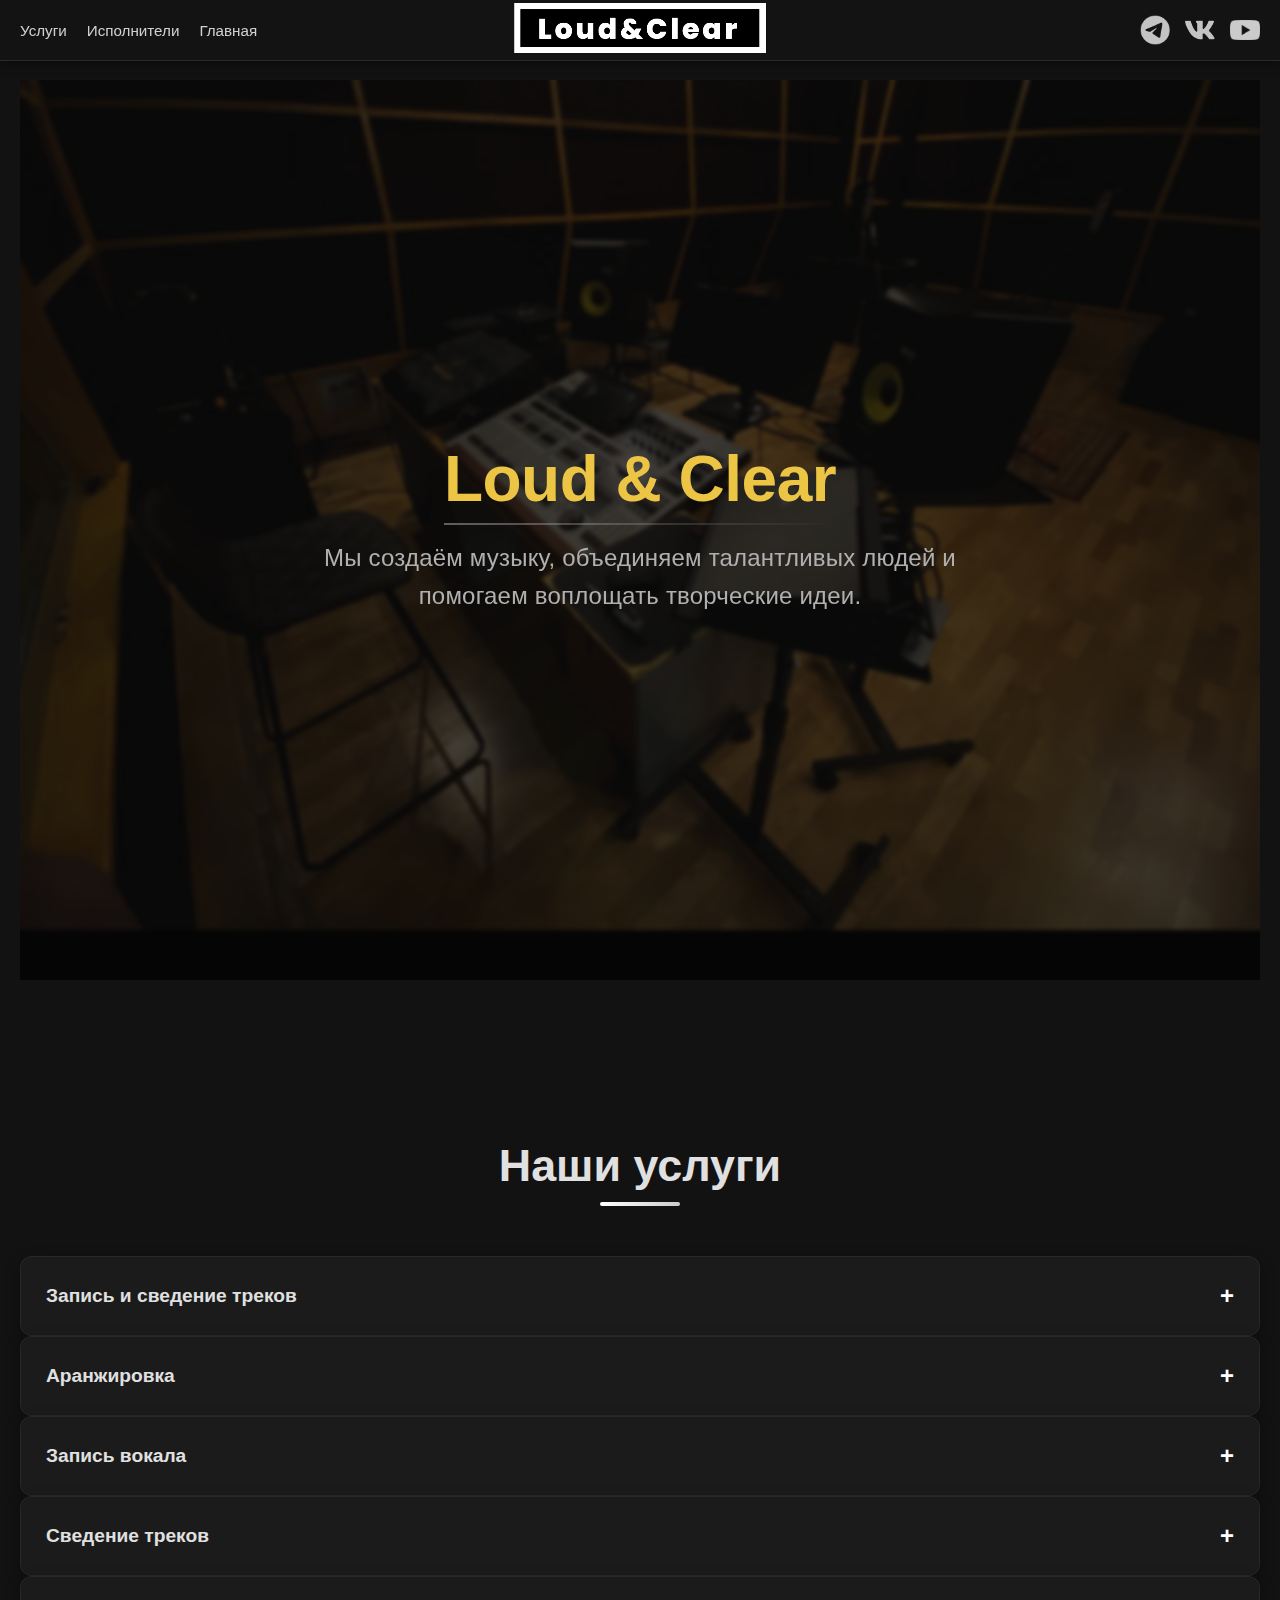
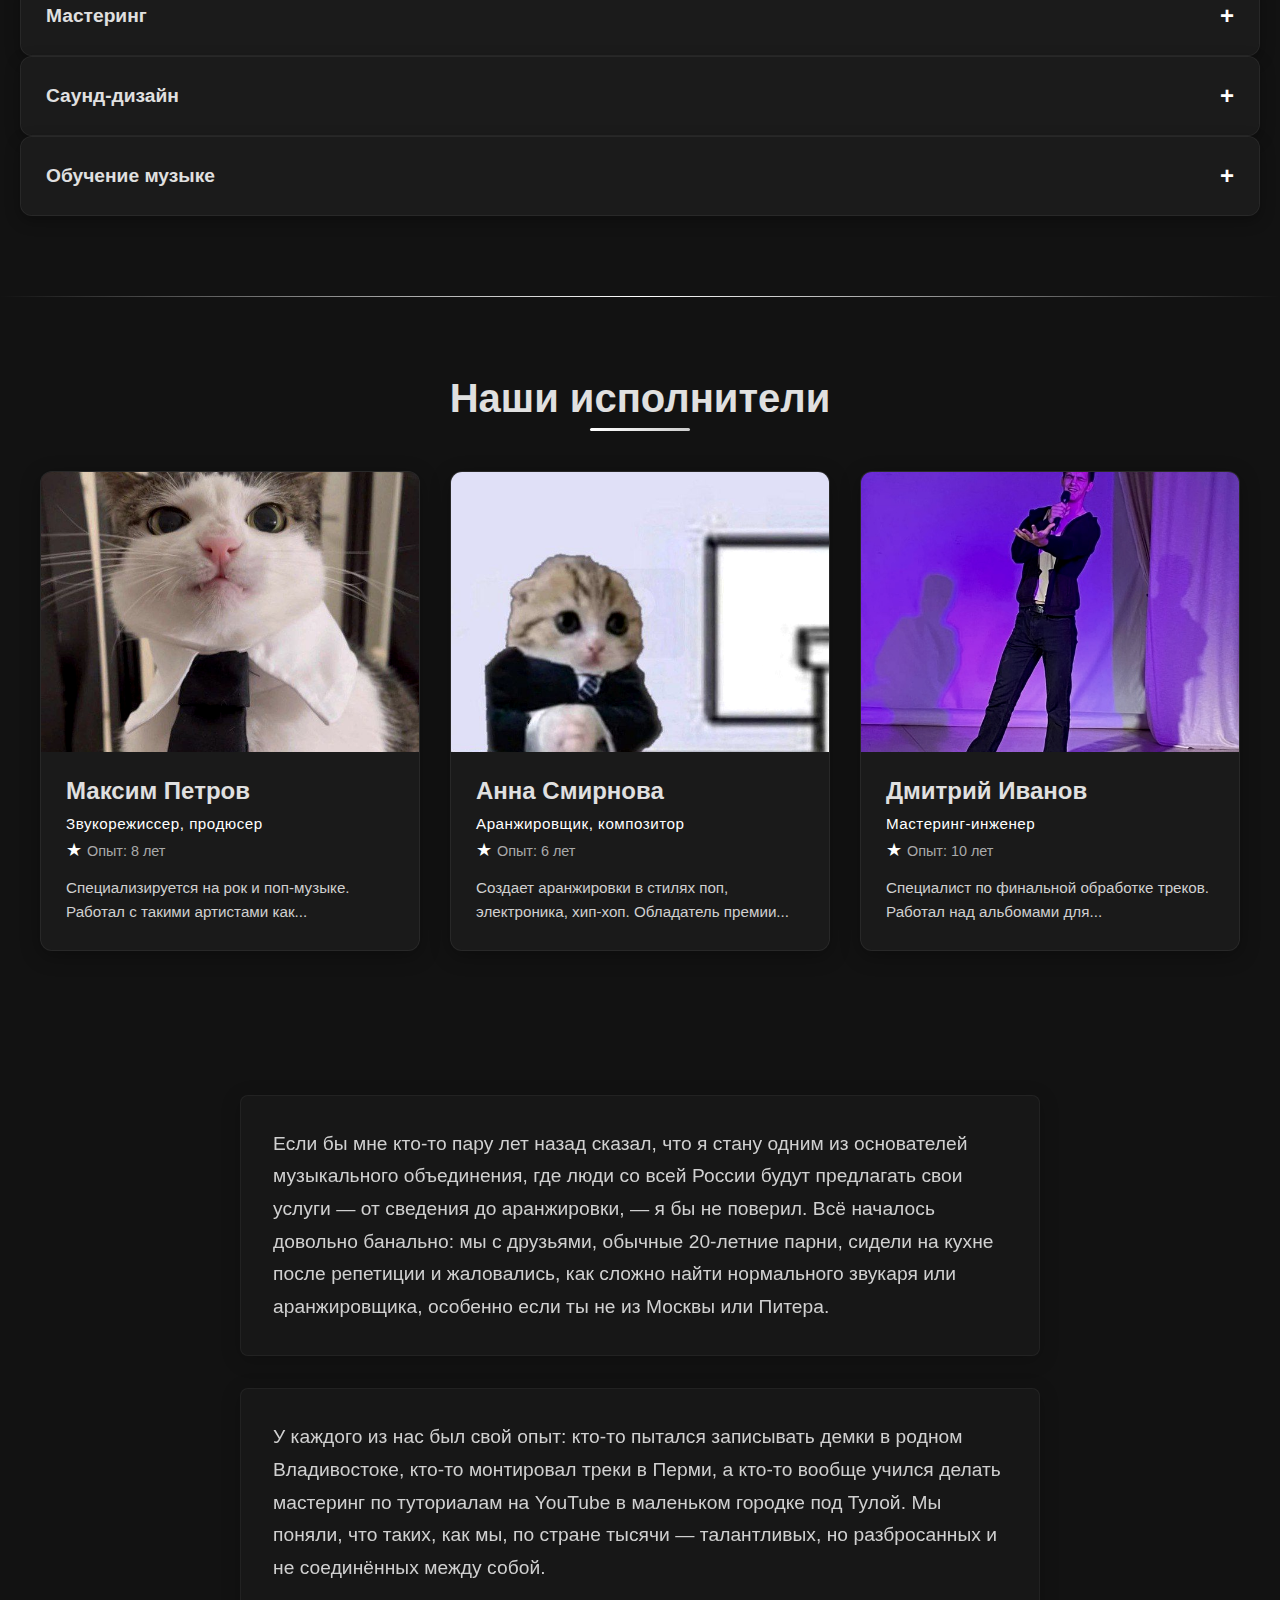
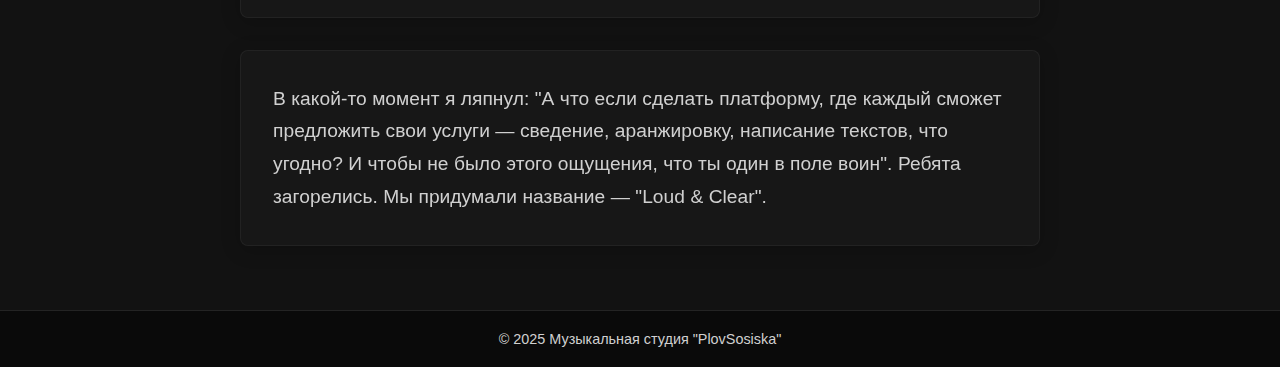
<file: src/index.html>
<!DOCTYPE html>
<html lang="ru">
<head>
    <meta charset="UTF-8">
    <meta name="viewport" content="width=device-width, initial-scale=1.0">
    <title>Музыкальная студия PlovSosiska</title>
    <link rel="stylesheet" href="styles.css">
</head>
<body>

    <header class="header">
        <div class="header-left">
            <nav class="header-nav">
                <a href="#services" class="nav-link">Услуги</a>
                <a href="#artists" class="nav-link">Исполнители</a>
                <a href="#home" class="nav-link">Главная</a>
            </nav>
        </div>
        
        <div class="header-center">
            <a href="#">
                <img src="./images/logo.png" alt="Studio Logo" class="logo">
            </a>
        </div>
        
        <div class="header-right">
            <a href="https://t.me/your_telegram" target="_blank" rel="noopener noreferrer" class="social-icon telegram">
                <img src="./images/socialMedia/tg.png" alt="Telegram">
            </a>
            <a href="https://vk.com/your_vk" target="_blank" rel="noopener noreferrer" class="social-icon">
                <img src="./images/socialMedia/vk.png" alt="VK">
            </a>
            <a href="https://youtube.com/your_channel" target="_blank" rel="noopener noreferrer" class="social-icon youtube">
                <img src="./images/socialMedia/youtube.png" alt="YouTube">
            </a>
        </div>
    </header>
    
    <section id="home" class="services-page">
        <div class="home-page">
            <div class="home-overlay">
                <div class="home-hero">
                    <h1 class="home-title">Loud & Clear</h1>
                    <p class="home-subtitle">
                        Мы создаём музыку, объединяем талантливых людей и помогаем воплощать творческие идеи.
                    </p>
                </div>
            </div>
        </div>
    </section>

    <main class="main-content">
        <section id = "services" class="services-page">
            <h1 class="services-title">Наши услуги</h1>
            <div class="services-grid">
                <div class="service-card">
                    <div class="service-header">
                        <div class="service-text">Запись и сведение треков</div>
                        <div class="service-toggle">+</div>
                    </div>
                    <div class="service-details">
                        <p>Профессиональная запись вокала и инструментов в студии с последующим качественным сведением. Работаем со всеми жанрами.</p>
                        <ul class="service-features">
                            <li>Запись вокала</li>
                            <li>Запись инструментов</li>
                            <li>Сведение треков</li>
                            <li>Редактирование</li>
                        </ul>
                        <a href="https://web.telegram.org/a/#5000797176" class="service-button" target="_blank">Узнать цены</a>
                    </div>
                </div>
                
                <div class="services-grid">
                    <!-- Карточка 1 -->
                    <div class="service-card">
                        <div class="service-header">
                            <div class="service-text">Аранжировка</div>
                            <div class="service-toggle">+</div>
                        </div>
                        <div class="service-details">
                            <p>Создание профессиональных аранжировок для ваших композиций с учетом современных тенденций и ваших пожеланий.</p>
                            <ul class="service-features">
                                <li>Работа в различных стилях и жанрах</li>
                                <li>Использование живых и виртуальных инструментов</li>
                                <li>Адаптация под ваш исполнительский стиль</li>
                                <li>Создание демо-версий</li>
                            </ul>
                            <a href="https://web.telegram.org/a/#5000797176" class="service-button" target="_blank">Узнать цены</a>
                        </div>
                    </div>
                
                    <!-- Карточка 2 -->
                    <div class="service-card">
                        <div class="service-header">
                            <div class="service-text">Запись вокала</div>
                            <div class="service-toggle">+</div>
                        </div>
                        <div class="service-details">
                            <p>Профессиональная запись вокала в студийных условиях с опытным звукорежиссером.</p>
                            <ul class="service-features">
                                <li>Использование топовых микрофонов</li>
                                <li>Репетиции перед записью</li>
                                <li>Подбор оптимального дубля</li>
                                <li>Обработка голоса</li>
                            </ul>
                            <a href="https://web.telegram.org/a/#5000797176" class="service-button" target="_blank">Узнать цены</a>
                        </div>
                    </div>
                
                    <!-- Карточка 3 -->
                    <div class="service-card">
                        <div class="service-header">
                            <div class="service-text">Сведение треков</div>
                            <div class="service-toggle">+</div>
                        </div>
                        <div class="service-details">
                            <p>Балансировка всех элементов трека для достижения профессионального звучания.</p>
                            <ul class="service-features">
                                <li>Коррекция уровней и панорамы</li>
                                <li>Частотная обработка</li>
                                <li>Работа с динамикой</li>
                                <li>Создание пространства</li>
                            </ul>
                            <a href="https://web.telegram.org/a/#5000797176" class="service-button" target="_blank">Узнать цены</a>
                        </div>
                    </div>
                
                    <!-- Карточка 4 -->
                    <div class="service-card">
                        <div class="service-header">
                            <div class="service-text">Мастеринг</div>
                            <div class="service-toggle">+</div>
                        </div>
                        <div class="service-details">
                            <p>Финальная полировка вашего трека для коммерческого звучания на любых системах воспроизведения.</p>
                            <ul class="service-features">
                                <li>Оптимизация громкости</li>
                                <li>Коррекция частотного баланса</li>
                                <li>Подготовка для различных платформ</li>
                                <li>Стерео-обработка</li>
                            </ul>
                            <a href="https://web.telegram.org/a/#5000797176" class="service-button" target="_blank">Узнать цены</a>
                        </div>
                    </div>
                
                    <!-- Карточка 5 -->
                    <div class="service-card">
                        <div class="service-header">
                            <div class="service-text">Саунд-дизайн</div>
                            <div class="service-toggle">+</div>
                        </div>
                        <div class="service-details">
                            <p>Создание уникальных звуков и эффектов для ваших проектов.</p>
                            <ul class="service-features">
                                <li>Дизайн ударных</li>
                                <li>Создание синтетических звуков</li>
                                <li>Звуковые эффекты для медиа</li>
                                <li>Оригинальные переходы</li>
                            </ul>
                            <a href="https://web.telegram.org/a/#5000797176" class="service-button" target="_blank">Узнать цены</a>
                        </div>
                    </div>
                
                    <!-- Карточка 6 -->
                    <div class="service-card">
                        <div class="service-header">
                            <div class="service-text">Обучение музыке</div>
                            <div class="service-toggle">+</div>
                        </div>
                        <div class="service-details">
                            <p>Индивидуальные и групповые занятия по различным музыкальным дисциплинам.</p>
                            <ul class="service-features">
                                <li>Основы звукозаписи</li>
                                <li>Работа в DAW</li>
                                <li>Теория музыки</li>
                                <li>Игра на инструментах</li>
                            </ul>
                            <a href="https://web.telegram.org/a/#5000797176" class="service-button" target="_blank">Узнать цены</a>
                        </div>
                    </div>
                </div>
            </div>
        </section>

        <section id="artists" class="artists-page">
            <h1 class="artists-title">Наши исполнители</h1>
            <div class="artists-grid">
                <!-- Исполнитель 1 -->
                <div class="artist-card">
                    <div class="artist-image">
                        <img src="./images/team/Egor.jpg" alt="Исполнитель 1">
                    </div>
                    <div class="artist-info">
                        <h3>Максим Петров</h3>
                        <p class="artist-specialty">Звукорежиссер, продюсер</p>
                        <p class="artist-experience">Опыт: 8 лет</p>
                        <p class="artist-description">Специализируется на рок и поп-музыке. Работал с такими артистами как...</p>
                    </div>
                </div>
                
                <!-- Исполнитель 2 -->
                <div class="artist-card">
                    <div class="artist-image">
                        <img src="./images/team/Seva.jpg" alt="Исполнитель 2">
                    </div>
                    <div class="artist-info">
                        <h3>Анна Смирнова</h3>
                        <p class="artist-specialty">Аранжировщик, композитор</p>
                        <p class="artist-experience">Опыт: 6 лет</p>
                        <p class="artist-description">Создает аранжировки в стилях поп, электроника, хип-хоп. Обладатель премии...</p>
                    </div>
                </div>
                
                <!-- Исполнитель 3 -->
                <div class="artist-card">
                    <div class="artist-image">
                        <img src="./images/team/Vadim.jpg" alt="Исполнитель 3">
                    </div>
                    <div class="artist-info">
                        <h3>Дмитрий Иванов</h3>
                        <p class="artist-specialty">Мастеринг-инженер</p>
                        <p class="artist-experience">Опыт: 10 лет</p>
                        <p class="artist-description">Специалист по финальной обработке треков. Работал над альбомами для...</p>
                    </div>
                </div>
                
            </div>
        </section>

        <section id="history">
            <div class="home-history">
                <div class="history-tile">
                    <p class="home-description">Если бы мне кто-то пару лет назад сказал, что я стану одним из основателей музыкального объединения, где люди со всей России будут предлагать свои услуги — от сведения до аранжировки, — я бы не поверил. Всё началось довольно банально: мы с друзьями, обычные 20-летние парни, сидели на кухне после репетиции и жаловались, как сложно найти нормального звукаря или аранжировщика, особенно если ты не из Москвы или Питера.</p>
                </div>
                <div class="history-tile">
                    <p class="home-description">У каждого из нас был свой опыт: кто-то пытался записывать демки в родном Владивостоке, кто-то монтировал треки в Перми, а кто-то вообще учился делать мастеринг по туториалам на YouTube в маленьком городке под Тулой. Мы поняли, что таких, как мы, по стране тысячи — талантливых, но разбросанных и не соединённых между собой.</p>
                </div>
                <div class="history-tile">
                    <p class="home-description">В какой-то момент я ляпнул: "А что если сделать платформу, где каждый сможет предложить свои услуги — сведение, аранжировку, написание текстов, что угодно? И чтобы не было этого ощущения, что ты один в поле воин". Ребята загорелись. Мы придумали название — "Loud & Clear".</p>
                </div>
            </div>
        </section>

    </main>
    
    <footer class="footer">
        <div class="footer-bottom">
            © 2025 Музыкальная студия "PlovSosiska"
        </div>
    </footer>
    <script>
        document.querySelectorAll('.service-card').forEach(card => {
            card.addEventListener('click', function() {
                // Закрываем все открытые карточки
                document.querySelectorAll('.service-card').forEach(c => {
                    if (c !== this) {
                        c.classList.remove('active');
                    }
                });
                
                // Открываем/закрываем текущую карточку
                this.classList.toggle('active');
            });
        });
    </script>

    <script>
        document.querySelectorAll('a[href^="#"]').forEach(anchor => {
        anchor.addEventListener('click', function (e) {
            e.preventDefault();
            
            const targetId = this.getAttribute('href');
            if (targetId === '#') return;
            
            const targetElement = document.querySelector(targetId);
            if (targetElement) {
                window.scrollTo({
                    top: targetElement.offsetTop - 80, // Учитываем высоту шапки
                    behavior: 'smooth'
                });
            }
        });
    });
    </script>
</body>
</html>
</file>
<file: src/styles.css>
/* Общие стили */
* {
    margin: 0;
    padding: 0;
    box-sizing: border-box;
    font-family: 'Arial', sans-serif;
}

body {
    color: #e0e0e0;
    background-color: #121212;
    margin: 0;
    padding: 0;
    overflow-x: hidden;
}

a {
    text-decoration: none;
    color: inherit;
}

/* Стили для главной страницы с фоном */
.home-page {
    position: relative;
    width: 100%;
    min-height: 100vh;
    margin: 0;
    padding: 0;
    overflow-x: hidden;
    background-image: url('./images/std2.jpg');
    background-size: cover;
    background-position: center;
    background-attachment: fixed;
    background-repeat: no-repeat;
}

.home-overlay {
    backdrop-filter: blur(2px);
    background: rgba(0, 0, 0, 0.7);
    min-height: 100vh;
}

.home-hero {
    height: 100vh;
    display: flex;
    flex-direction: column;
    justify-content: center;
    align-items: center;
    padding: 2rem;
    text-align: center;
}

.home-title {
    font-size: 4rem;
    font-weight: 800;
    color: #ecc545;
    margin-bottom: 1.5rem;
    letter-spacing: -0.5px;
    line-height: 1.1;
    position: relative;
    display: inline-block;
}

.home-title::after {
    content: '';
    position: absolute;
    bottom: -10px;
    left: 0;
    width: 100%;
    height: 2px;
    background: linear-gradient(90deg, #b8b5b5, transparent);
    opacity: 0.5;
}

.home-subtitle {
    font-size: 1.5rem;
    color: #b0b0b0;
    max-width: 700px;
    margin-top: 0;
    line-height: 1.6;
    font-weight: 300;
    letter-spacing: 0.2px;
    font-family: 'Arial', sans-serif;
}

.home-subtitle:hover {
    color: #ffffff;
    transition: color 0.3s ease;
}


.home-history {
    padding: clamp(2rem, 5vw, 4rem) clamp(1rem, 3vw, 1.5rem);
    display: flex;
    flex-direction: column;
    align-items: center;
    gap: clamp(1.5rem, 3vw, 2rem);
}

.home-description {
    font-size: clamp(1rem, 3.5vw, 1.2rem);
    line-height: 1.7;
    max-width: min(800px, 90vw);
    text-align: left;
    color: #d0d0d0;
    font-weight: 300;
    letter-spacing: 0.05px;
    text-rendering: optimizeLegibility;
    -webkit-font-smoothing: antialiased;
}

.history-tile {
    background: rgba(25, 25, 25, 0.8);
    padding: clamp(1.5rem, 4vw, 2rem);
    border-radius: 0.5rem;
    box-shadow: 0 4px 20px rgba(0, 0, 0, 0.2);
    max-width: min(800px, 90vw);
    width: 100%;
    backdrop-filter: blur(6px);
    transition: all 0.4s cubic-bezier(0.16, 1, 0.3, 1);
    border: 1px solid rgba(255, 255, 255, 0.05);
    box-sizing: border-box;
}


@media (max-width: 480px) {
    .home-description {
        line-height: 1.6;
        letter-spacing: normal;
    }
    
    .history-tile {
        backdrop-filter: blur(4px);
    }
}

/* Стили для шапки */
.header {
    background-color: rgba(20, 20, 20, 0.95);
    color: #e0e0e0;
    padding: 15px 20px;
    display: flex;
    justify-content: space-between;
    align-items: center;
    position: fixed;
    width: 100%;
    top: 0;
    left: 0;
    z-index: 1000;
    box-shadow: 0 2px 10px rgba(0, 0, 0, 0.5);
    border-bottom: 1px solid rgba(100, 100, 100, 0.3);
}

.header-left, .header-right {
    width: 150px;
    display: flex;
}

.header-center {
    flex: 1;
    text-align: center;
    position: absolute;
    left: 50%;
    transform: translateX(-50%);
}

.logo {
    height: 50px;
    width: auto;
    max-width: 100%;
    filter: brightness(1.1) contrast(1.1);
}

.header-right {
    display: flex;
    gap: 15px;
    justify-content: flex-end;
}

.social-icon {
    display: inline-block;
    width: 30px;
    height: 30px;
    transition: all 0.3s ease;
}

.social-icon img {
    width: 100%;
    height: 100%;
    object-fit: contain;
    transition: all 0.3s ease;
    filter: brightness(0.8);
}

.social-icon:hover img {
    transform: scale(1.1);
    filter: brightness(1.2);
}

/* Стили для услуг */
.services-page {
    background-color: #121212;
    padding: 80px 20px;
}

.services-title {
    text-align: center;
    margin-bottom: 50px;
    font-size: 2.8rem;
    color: #e0e0e0;
    position: relative;
    padding-bottom: 15px;
}

.services-title::after {
    content: '';
    position: absolute;
    bottom: 0;
    left: 50%;
    transform: translateX(-50%);
    width: 80px;
    height: 4px;
    background: linear-gradient(90deg, #ffffff, #cccccc);
    border-radius: 2px;
}

.service-card {
    background-color: #1a1a1a;
    border-radius: 12px;
    padding: 0;
    box-shadow: 0 5px 15px rgba(0, 0, 0, 0.3);
    transition: all 0.4s ease;
    overflow: hidden;
    border: 1px solid rgba(100, 100, 100, 0.2);
    cursor: pointer;
}

.service-header {
    padding: 25px;
    display: flex;
    justify-content: space-between;
    align-items: center;
    transition: all 0.3s ease;
    background-color: rgba(30, 30, 30, 0.3);
}

.service-text {
    font-size: 1.2rem;
    font-weight: 600;
    color: #e0e0e0;
    margin-right: 15px;
}

.service-toggle {
    font-size: 1.5rem;
    font-weight: bold;
    color: #ffffff;
    transition: transform 0.3s ease;
}

.service-details {
    max-height: 0;
    overflow: hidden;
    padding: 0 25px;
    transition: all 0.5s ease;
    opacity: 0;
    background-color: #1a1a1a;
}

.service-card.active .service-details {
    max-height: 500px;
    padding: 0 25px 25px;
    opacity: 1;
}

.service-card.active .service-toggle {
    transform: rotate(45deg);
}

.service-card.active {
    transform: translateY(-5px);
    box-shadow: 0 10px 25px rgba(0, 0, 0, 0.4);
}

.service-features {
    margin: 20px 0;
    padding-left: 20px;
    color: #d0d0d0;
    line-height: 1.6;
}

.service-features li {
    margin-bottom: 10px;
    position: relative;
    list-style-type: none;
    padding-left: 25px;
}

.service-features li:before {
    content: "•";
    color: #ffffff;
    font-size: 1.5em;
    position: absolute;
    left: 0;
    top: -3px;
}

.service-details p {
    color: #d0d0d0;
    line-height: 1.6;
    margin-bottom: 15px;
}

.service-button {
    background: linear-gradient(90deg, #ffffff, #aaaaaa);
    color: #121212;
    border: none;
    padding: 12px 25px;
    border-radius: 25px;
    cursor: pointer;
    font-weight: 600;
    transition: all 0.3s ease;
    margin-top: 15px;
    width: 100%;
    max-width: 200px;
    display: block;
    margin: 20px auto 0;
    text-align: center;
}

.service-button:hover {
    transform: translateY(-3px);
    box-shadow: 0 5px 15px rgba(255, 255, 255, 0.2);
    color: #000;
}

/* Стили для подвала */
.footer {
    background-color: #0a0a0a;
    color: #d0d0d0;
    text-align: center;
    padding: 20px;
    margin-top: auto;
    border-top: 1px solid rgba(100, 100, 100, 0.3);
}

.footer-bottom {
    font-size: 0.9rem;
}

/* Стили для блока исполнителей */
.artists-page {
    padding: 80px 20px;
    background-color: #121212;
    position: relative;
}

.artists-page::before {
    content: '';
    position: absolute;
    top: 0;
    left: 0;
    right: 0;
    height: 1px;
    background: linear-gradient(90deg, transparent, #ffffff, transparent);
}

.artists-title {
    text-align: center;
    font-size: 2.5rem;
    margin-bottom: 50px;
    color: #e0e0e0;
    position: relative;
}

.artists-title::after {
    content: '';
    position: absolute;
    bottom: -10px;
    left: 50%;
    transform: translateX(-50%);
    width: 100px;
    height: 3px;
    background: linear-gradient(90deg, #ffffff, #cccccc);
    border-radius: 3px;
}

.artists-grid {
    display: grid;
    grid-template-columns: repeat(auto-fill, minmax(300px, 1fr));
    gap: 30px;
    max-width: 1200px;
    margin: 0 auto;
}

.artist-card {
    background: #1a1a1a;
    border-radius: 12px;
    overflow: hidden;
    box-shadow: 0 5px 20px rgba(0, 0, 0, 0.3);
    transition: all 0.4s ease;
    position: relative;
    border: 1px solid rgba(100, 100, 100, 0.2);
}

.artist-card::before {
    content: '';
    position: absolute;
    top: 0;
    left: 0;
    right: 0;
    height: 4px;
    background: linear-gradient(90deg, #ffffff, #cccccc);
    opacity: 0;
    transition: opacity 0.3s ease;
}

.artist-card:hover {
    transform: translateY(-10px);
    box-shadow: 0 15px 30px rgba(0, 0, 0, 0.5);
}

.artist-card:hover::before {
    opacity: 1;
}

.artist-image {
    height: 280px;
    overflow: hidden;
    position: relative;
}

.artist-image img {
    width: 100%;
    height: 100%;
    object-fit: cover;
    transition: transform 0.6s ease;
    filter: grayscale(20%) contrast(1.1);
}

.artist-card:hover .artist-image img {
    transform: scale(1.05);
    filter: grayscale(0%) contrast(1.2);
}

.artist-info {
    padding: 25px;
    position: relative;
}

.artist-info h3 {
    margin: 0 0 10px;
    font-size: 1.5rem;
    color: #e0e0e0;
    position: relative;
    display: inline-block;
}

.artist-info h3::after {
    content: '';
    position: absolute;
    bottom: -5px;
    left: 0;
    width: 0;
    height: 2px;
    background: #ffffff;
    transition: width 0.4s ease;
}

.artist-card:hover .artist-info h3::after {
    width: 100%;
}

.artist-specialty {
    color: #ffffff;
    font-weight: 500;
    margin-bottom: 8px;
    font-size: 0.95rem;
    letter-spacing: 0.5px;
}

.artist-experience {
    color: #aaaaaa;
    font-size: 0.9rem;
    margin-bottom: 15px;
    display: flex;
    align-items: center;
}

.artist-experience::before {
    content: '★';
    color: #ffffff;
    margin-right: 5px;
    font-size: 1.1rem;
}

.artist-description {
    color: #d0d0d0;
    line-height: 1.6;
    margin-bottom: 0;
    font-size: 0.95rem;
}

/* Стили для навигации в шапке */
.header-nav {
    display: flex;
    gap: 20px;
    align-items: center;
    height: 100%;
}

.nav-link {
    color: #d0d0d0;
    font-weight: 500;
    font-size: 0.95rem;
    transition: all 0.3s ease;
    position: relative;
    padding: 5px 0;
}

.nav-link:hover {
    color: #ffffff;
}

.nav-link::after {
    content: '';
    position: absolute;
    bottom: 0;
    left: 0;
    width: 0;
    height: 2px;
    background: #ffffff;
    transition: width 0.3s ease;
}

.nav-link:hover::after {
    width: 100%;
}
</file>
